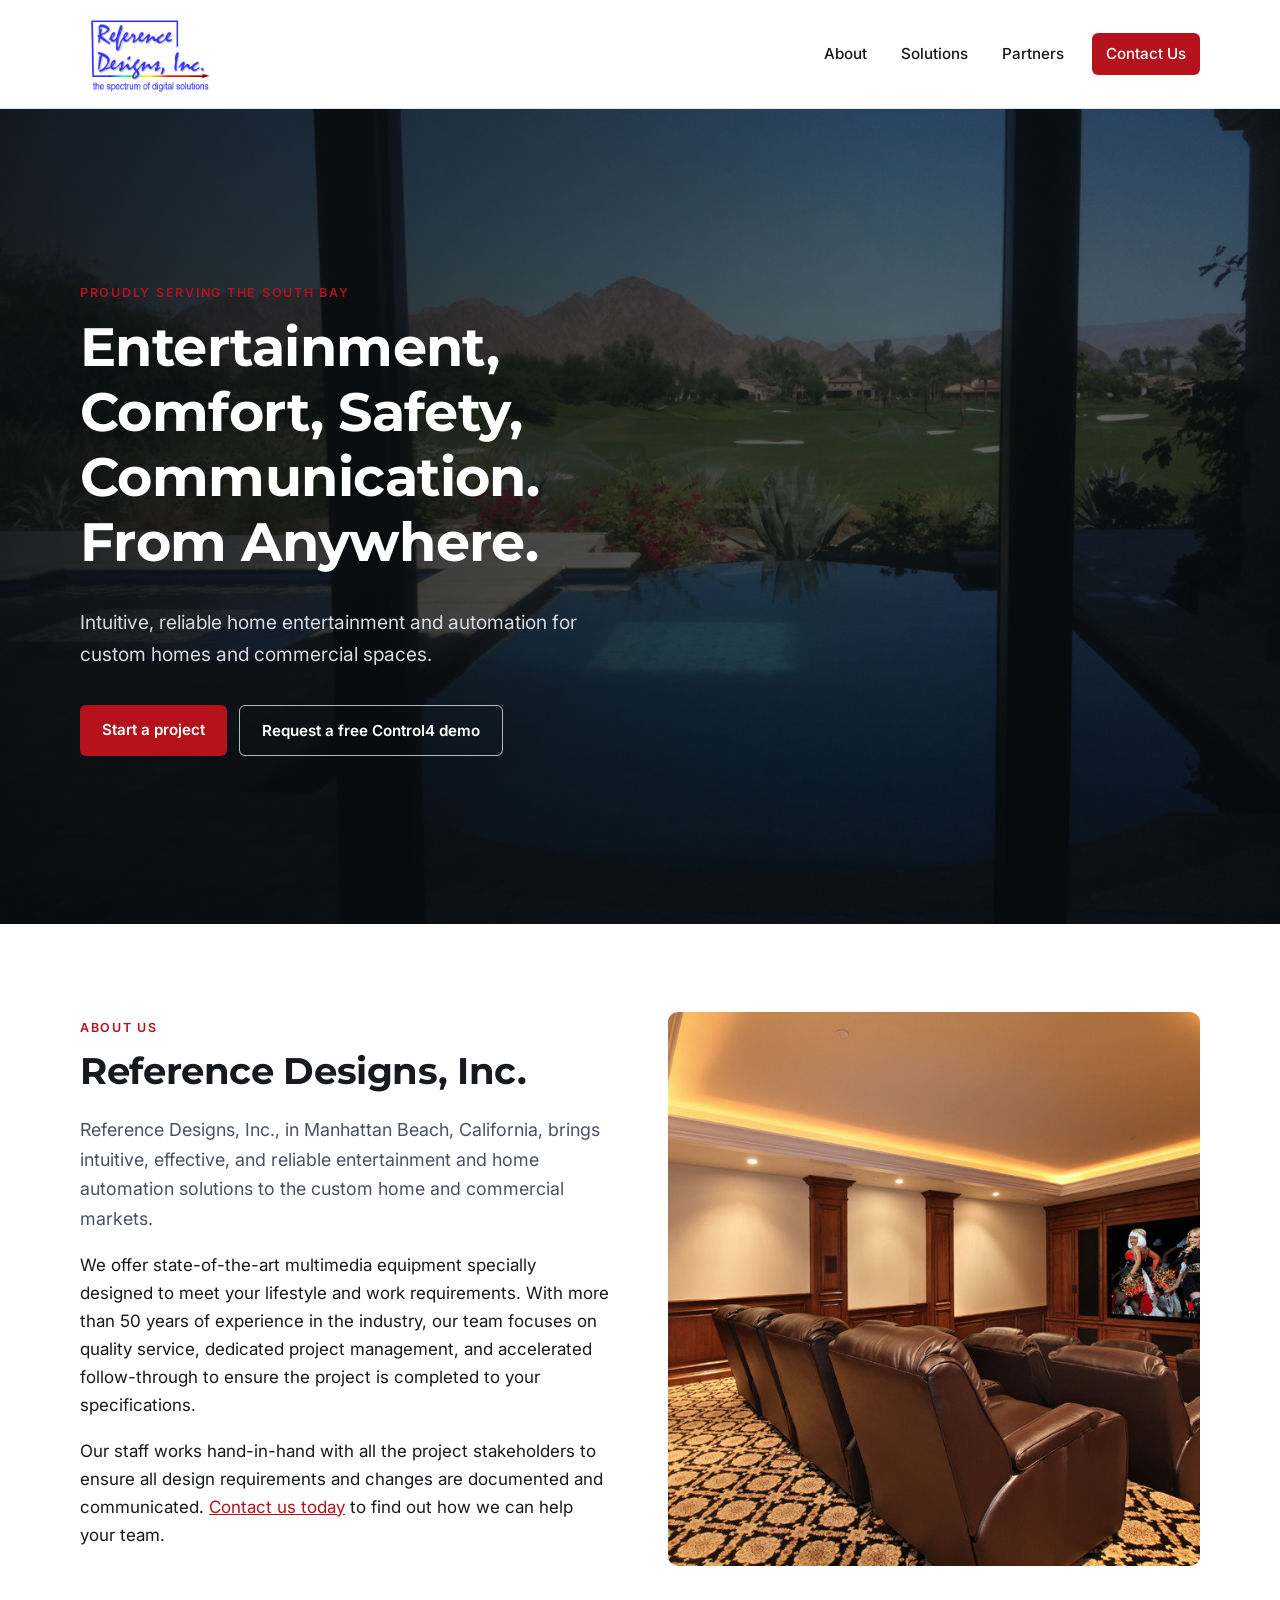
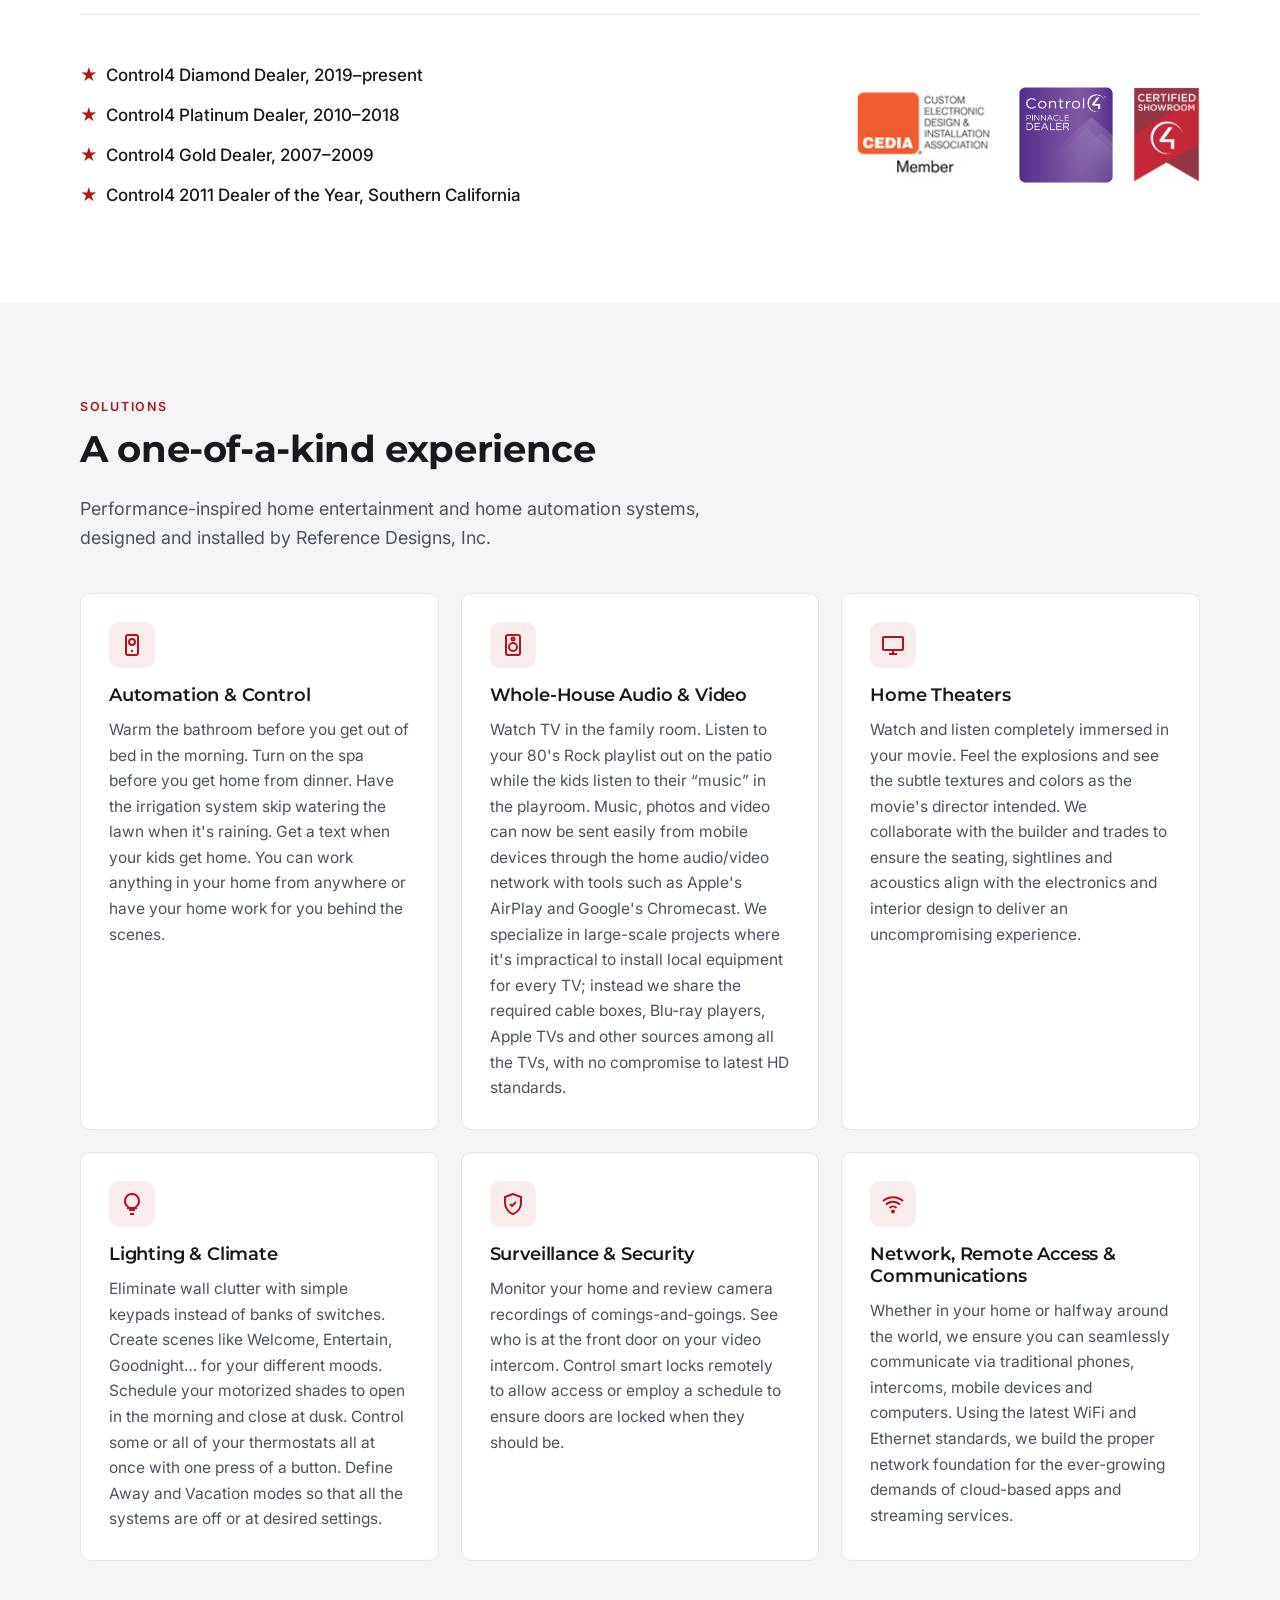
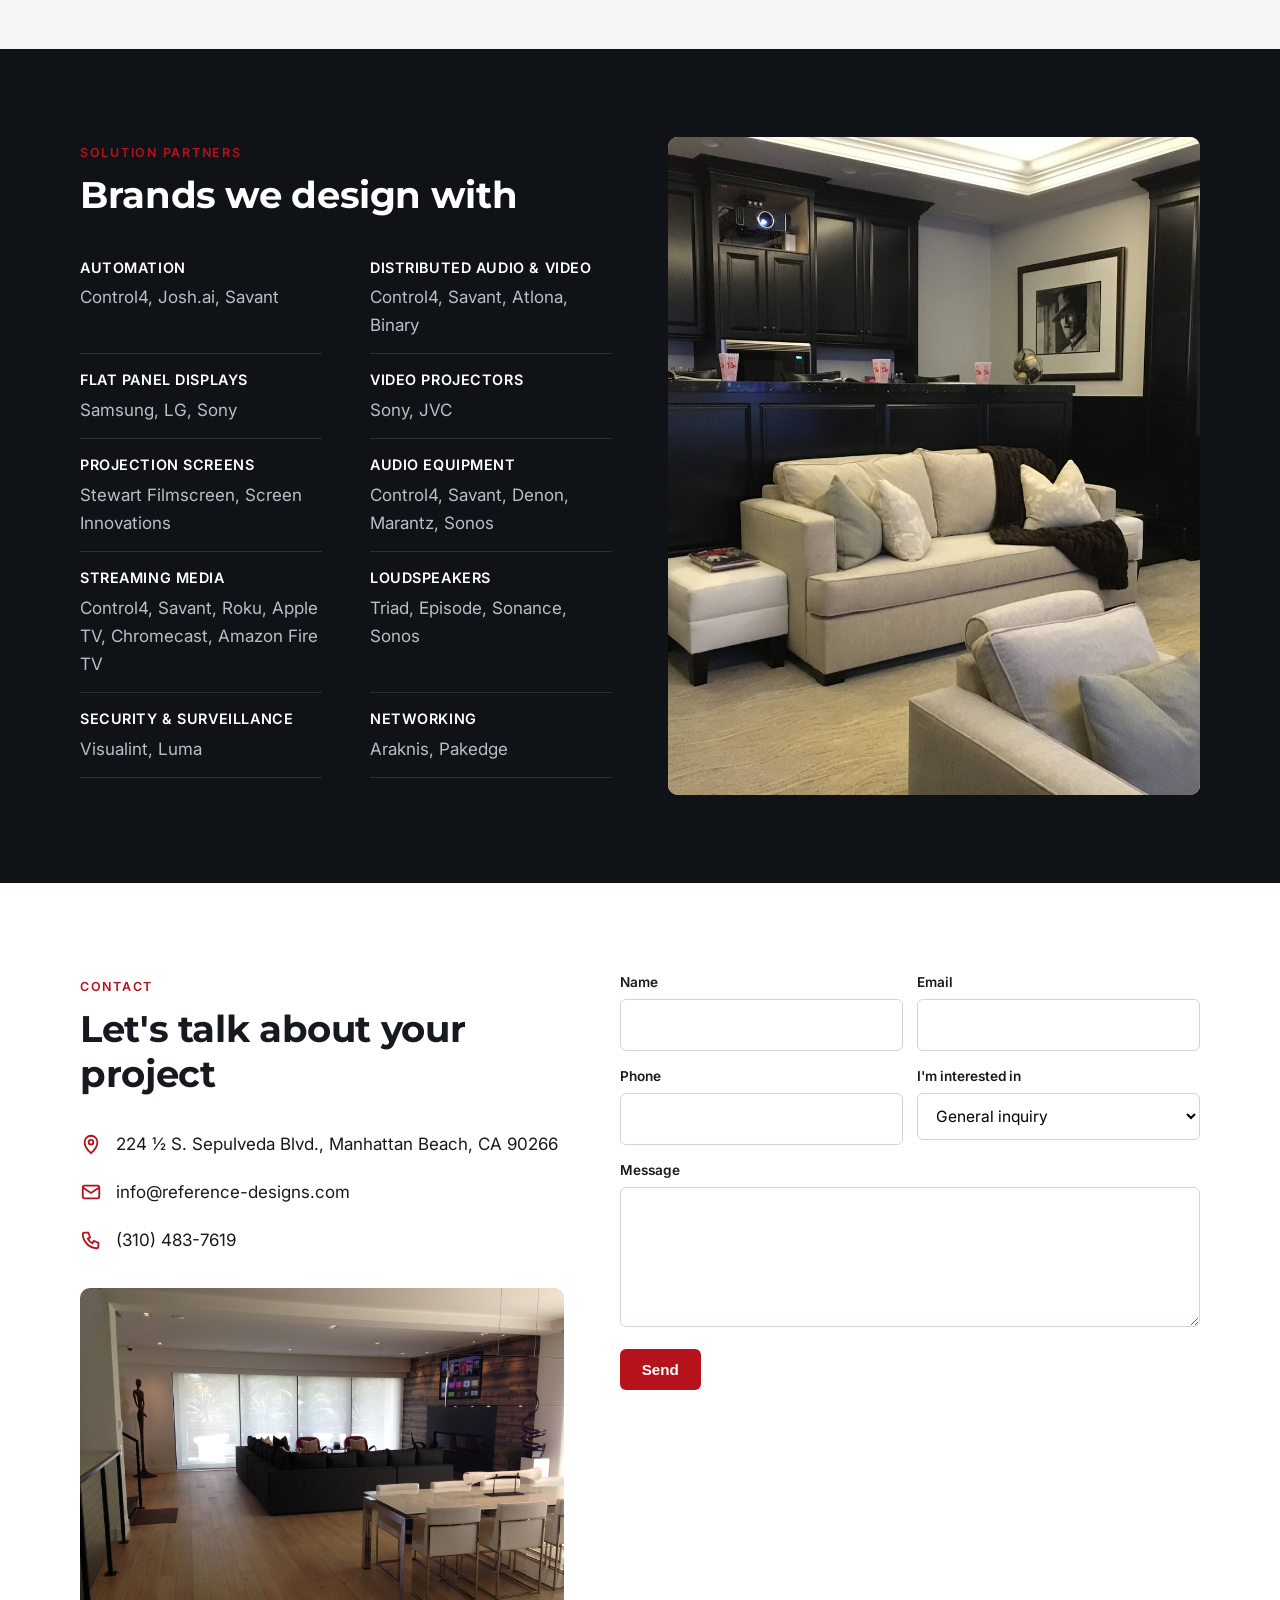
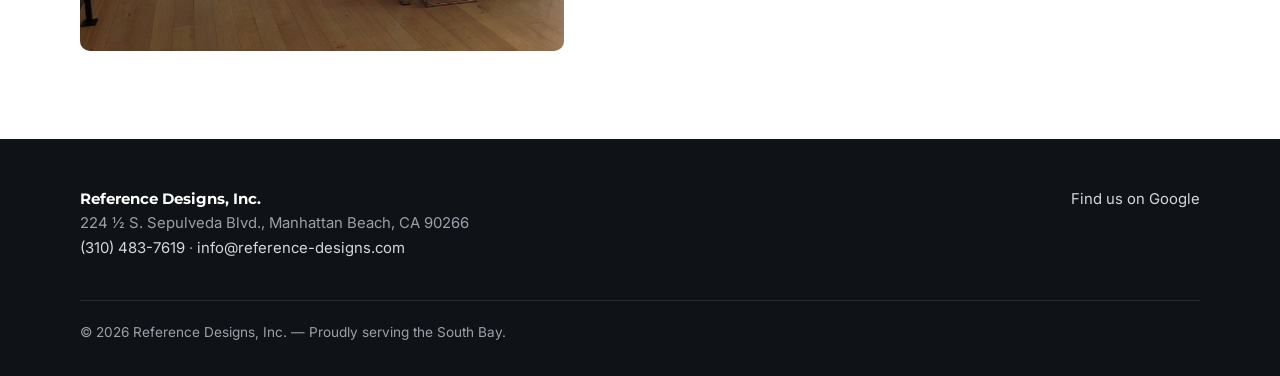
<file: index.html>
<!doctype html>
<html lang="en">
<head>
<meta charset="utf-8">
<meta name="viewport" content="width=device-width, initial-scale=1">
<title>Home Automation | Reference Designs | Manhattan Beach, CA</title>
<meta name="description" content="Reference Designs, Inc., in Manhattan Beach, California, brings intuitive, effective, and reliable entertainment and home automation solutions to the custom home and commercial markets.">
<meta name="keywords" content="Automation, Control4, Home, Home Theater, Manhattan Beach">
<meta name="google-site-verification" content="CmPFMnxHuBNrCvFs4n9rRNjYHIfg_0EYAx6GvkR1zLk">
<link rel="canonical" href="https://www.reference-designs.com/">
<meta property="og:site_name" content="Reference Designs">
<meta property="og:title" content="Home Automation | Reference Designs | Manhattan Beach, CA">
<meta property="og:description" content="Reference Designs, Inc., in Manhattan Beach, California, brings intuitive, effective, and reliable entertainment and home automation solutions to the custom home and commercial markets.">
<meta property="og:url" content="https://www.reference-designs.com/">
<meta property="og:image" content="https://www.reference-designs.com/images/logo.png">
<meta property="og:type" content="website">
<meta name="twitter:card" content="summary_large_image">
<link rel="icon" href="images/logo.png">
<link rel="preconnect" href="https://fonts.googleapis.com">
<link rel="preconnect" href="https://fonts.gstatic.com" crossorigin>
<link href="https://fonts.googleapis.com/css2?family=Inter:wght@400;500;600&family=Montserrat:wght@600;700&display=swap" rel="stylesheet">
<link rel="stylesheet" href="css/style.css">
</head>
<body>
<header class="site-header">
  <div class="wrap">
    <a class="brand" href="index.html" aria-label="Reference Designs home">
      <img src="images/logo.png" alt="Reference Designs, Inc." onerror="this.replaceWith(Object.assign(document.createElement('span'),{className:'brand-text',textContent:'Reference Designs, Inc.'}))">
    </a>
    <button class="nav-toggle" aria-label="Menu" aria-expanded="false" onclick="var n=document.getElementById('nav');n.classList.toggle('open');this.setAttribute('aria-expanded',n.classList.contains('open'))">&#9776;</button>
    <nav class="nav" id="nav">
      <a href="index.html#about">About</a>
      <a href="index.html#solutions">Solutions</a>
      <a href="index.html#partners">Partners</a>
      <a class="btn" href="index.html#contact">Contact Us</a>
    </nav>
  </div>
</header>
<main>

<section class="hero">
  <div class="hero-bg" style="background-image:url('images/hero.jpg')"></div>
  <div class="wrap">
    <span class="eyebrow">Proudly serving the South Bay</span>
    <h1>Entertainment, Comfort, Safety, Communication. From Anywhere.</h1>
    <p class="sub">Intuitive, reliable home entertainment and automation for custom homes and commercial spaces.</p>
    <div class="actions">
      <a class="btn" href="#contact">Start a project</a>
      <a class="btn btn-ghost" href="index.html?service=Control4%20Demonstration#contact">Request a free Control4 demo</a>
    </div>
  </div>
</section>

<section id="about">
  <div class="wrap">
    <div class="split">
      <div>
        <span class="eyebrow">About Us</span>
        <h2>Reference Designs, Inc.</h2>
        <p class="lead">Reference Designs, Inc., in Manhattan Beach, California, brings intuitive, effective, and reliable entertainment and home automation solutions to the custom home and commercial markets.</p>
        <p>We offer state-of-the-art multimedia equipment specially designed to meet your lifestyle and work requirements. With more than 50 years of experience in the industry, our team focuses on quality service, dedicated project management, and accelerated follow-through to ensure the project is completed to your specifications.</p>
        <p>Our staff works hand-in-hand with all the project stakeholders to ensure all design requirements and changes are documented and communicated. <a href="#contact">Contact us today</a> to find out how we can help your team.</p>
      </div>
      <img src="images/about.jpg" alt="Custom home entertainment installation by Reference Designs" loading="lazy">
    </div>
    <div class="creds">
      <ul>
        <li>Control4 Diamond Dealer, 2019&ndash;present</li>
        <li>Control4 Platinum Dealer, 2010&ndash;2018</li>
        <li>Control4 Gold Dealer, 2007&ndash;2009</li>
        <li>Control4 2011 Dealer of the Year, Southern California</li>
      </ul>
      <div class="badges">
        <img src="images/badge-cedia.jpg" alt="CEDIA member" loading="lazy">
        <img src="images/badge-control4.jpg" alt="Control4 dealer status badge" loading="lazy">
        <img src="images/badge-csd.jpg" alt="Control4 certified badge" loading="lazy">
      </div>
    </div>
  </div>
</section>

<section id="solutions" class="alt">
  <div class="wrap">
    <span class="eyebrow">Solutions</span>
    <h2>A one-of-a-kind experience</h2>
    <p class="lead" style="max-width:60ch">Performance-inspired home entertainment and home automation systems, designed and installed by Reference Designs, Inc.</p>
    <div class="grid">
      <div class="card"><div class="icon"><svg viewBox="0 0 24 24" fill="none" stroke="currentColor" stroke-width="2"><rect x="6" y="2" width="12" height="20" rx="2"/><path d="M11 18h2"/><circle cx="12" cy="9" r="3"/></svg></div><h3>Automation &amp; Control</h3><p>Warm the bathroom before you get out of bed in the morning. Turn on the spa before you get home from dinner. Have the irrigation system skip watering the lawn when it's raining. Get a text when your kids get home. You can work anything in your home from anywhere or have your home work for you behind the scenes.</p></div>
      <div class="card"><div class="icon"><svg viewBox="0 0 24 24" fill="none" stroke="currentColor" stroke-width="2"><rect x="5" y="2" width="14" height="20" rx="2"/><circle cx="12" cy="14" r="4"/><circle cx="12" cy="6" r="1.5"/></svg></div><h3>Whole-House Audio &amp; Video</h3><p>Watch TV in the family room. Listen to your 80's Rock playlist out on the patio while the kids listen to their “music” in the playroom. Music, photos and video can now be sent easily from mobile devices through the home audio/video network with tools such as Apple's AirPlay and Google's Chromecast. We specialize in large-scale projects where it's impractical to install local equipment for every TV; instead we share the required cable boxes, Blu-ray players, Apple TVs and other sources among all the TVs, with no compromise to latest HD standards.</p></div>
      <div class="card"><div class="icon"><svg viewBox="0 0 24 24" fill="none" stroke="currentColor" stroke-width="2"><rect x="2" y="4" width="20" height="13" rx="1"/><path d="M8 21h8M12 17v4"/></svg></div><h3>Home Theaters</h3><p>Watch and listen completely immersed in your movie. Feel the explosions and see the subtle textures and colors as the movie's director intended. We collaborate with the builder and trades to ensure the seating, sightlines and acoustics align with the electronics and interior design to deliver an uncompromising experience.</p></div>
      <div class="card"><div class="icon"><svg viewBox="0 0 24 24" fill="none" stroke="currentColor" stroke-width="2"><path d="M9 18h6M10 22h4M12 2a7 7 0 0 0-4 12.7V16h8v-1.3A7 7 0 0 0 12 2z"/></svg></div><h3>Lighting &amp; Climate</h3><p>Eliminate wall clutter with simple keypads instead of banks of switches. Create scenes like Welcome, Entertain, Goodnight… for your different moods. Schedule your motorized shades to open in the morning and close at dusk. Control some or all of your thermostats all at once with one press of a button. Define Away and Vacation modes so that all the systems are off or at desired settings.</p></div>
      <div class="card"><div class="icon"><svg viewBox="0 0 24 24" fill="none" stroke="currentColor" stroke-width="2"><path d="M12 2 4 5v6c0 5 3.4 9.4 8 11 4.6-1.6 8-6 8-11V5z"/><path d="m9 12 2 2 4-4"/></svg></div><h3>Surveillance &amp; Security</h3><p>Monitor your home and review camera recordings of comings-and-goings. See who is at the front door on your video intercom. Control smart locks remotely to allow access or employ a schedule to ensure doors are locked when they should be.</p></div>
      <div class="card"><div class="icon"><svg viewBox="0 0 24 24" fill="none" stroke="currentColor" stroke-width="2"><path d="M5 12.5a10 10 0 0 1 14 0M8.5 16a5 5 0 0 1 7 0M2 9a15 15 0 0 1 20 0"/><circle cx="12" cy="19.5" r="1"/></svg></div><h3>Network, Remote Access &amp; Communications</h3><p>Whether in your home or halfway around the world, we ensure you can seamlessly communicate via traditional phones, intercoms, mobile devices and computers. Using the latest WiFi and Ethernet standards, we build the proper network foundation for the ever-growing demands of cloud-based apps and streaming services.</p></div>
    </div>
  </div>
</section>

<section id="partners" class="dark">
  <div class="wrap">
    <div class="split">
      <div>
        <span class="eyebrow">Solution Partners</span>
        <h2>Brands we design with</h2>
        <dl class="partners">
        <div><dt>Automation</dt><dd>Control4, Josh.ai, Savant</dd></div>
        <div><dt>Distributed Audio &amp; Video</dt><dd>Control4, Savant, Atlona, Binary</dd></div>
        <div><dt>Flat Panel Displays</dt><dd>Samsung, LG, Sony</dd></div>
        <div><dt>Video Projectors</dt><dd>Sony, JVC</dd></div>
        <div><dt>Projection Screens</dt><dd>Stewart Filmscreen, Screen Innovations</dd></div>
        <div><dt>Audio Equipment</dt><dd>Control4, Savant, Denon, Marantz, Sonos</dd></div>
        <div><dt>Streaming Media</dt><dd>Control4, Savant, Roku, Apple TV, Chromecast, Amazon Fire TV</dd></div>
        <div><dt>Loudspeakers</dt><dd>Triad, Episode, Sonance, Sonos</dd></div>
        <div><dt>Security &amp; Surveillance</dt><dd>Visualint, Luma</dd></div>
        <div><dt>Networking</dt><dd>Araknis, Pakedge</dd></div>
        </dl>
      </div>
      <img src="images/partners.jpg" alt="Equipment rack built by Reference Designs" loading="lazy">
    </div>
  </div>
</section>

<section id="contact">
  <div class="wrap">
    <div class="contact-grid">
      <div>
        <span class="eyebrow">Contact</span>
        <h2>Let's talk about your project</h2>
        <ul class="contact-list">
          <li><svg viewBox="0 0 24 24" fill="none" stroke="currentColor" stroke-width="2"><path d="M12 22s7-6.2 7-12a7 7 0 1 0-14 0c0 5.8 7 12 7 12z"/><circle cx="12" cy="10" r="2.5"/></svg><a href="https://maps.google.com/?cid=4642767552396614287" target="_blank" rel="noopener">224 ½ S. Sepulveda Blvd., Manhattan Beach, CA 90266</a></li>
          <li><svg viewBox="0 0 24 24" fill="none" stroke="currentColor" stroke-width="2"><rect x="3" y="5" width="18" height="14" rx="2"/><path d="m3 7 9 6 9-6"/></svg><a href="mailto:info@reference-designs.com">info@reference-designs.com</a></li>
          <li><svg viewBox="0 0 24 24" fill="none" stroke="currentColor" stroke-width="2"><path d="M5 4h4l2 5-2.5 1.5a11 11 0 0 0 5 5L15 13l5 2v4a2 2 0 0 1-2 2A16 16 0 0 1 3 6a2 2 0 0 1 2-2"/></svg><a href="tel:+13104837619">(310) 483-7619</a></li>
        </ul>
        <img src="images/contact.jpg" alt="" loading="lazy" style="border-radius:10px;aspect-ratio:4/3;object-fit:cover;width:100%;background:#e2e5ea">
      </div>
      <div>

<form id="contact-form" action="https://formspree.io/f/YOUR_FORM_ID" method="POST">
  <div class="row">
    <div><label for="name">Name</label><input id="name" name="name" required autocomplete="name"></div>
    <div><label for="email">Email</label><input id="email" name="email" type="email" required autocomplete="email"></div>
  </div>
  <div class="row">
    <div><label for="phone">Phone</label><input id="phone" name="phone" type="tel" autocomplete="tel"></div>
    <div><label for="topic">I'm interested in</label>
      <select id="topic" name="topic">
        <option>General inquiry</option>
        <option>New project / design consultation</option>
        <option>Service or troubleshooting</option>
        <option>Control4 Demonstration</option>
      </select></div>
  </div>
  <label for="message">Message</label>
  <textarea id="message" name="message" required></textarea>
  <input type="text" name="_gotcha" style="display:none" tabindex="-1" autocomplete="off">
  <button class="btn" type="submit">Send</button>
  <div class="form-status" id="form-status" role="status"></div>
</form>
<script>
(function(){
  var f=document.getElementById('contact-form'); if(!f) return;
  var p=new URLSearchParams(location.search).get('service');
  if(p){ var s=document.getElementById('topic'); for(var i=0;i<s.options.length;i++) if(s.options[i].text===p) s.selectedIndex=i; }
  f.addEventListener('submit',function(e){
    e.preventDefault();
    var st=document.getElementById('form-status'), d=new FormData(f);
    var mailto=function(){
      var body='Name: '+d.get('name')+'\nEmail: '+d.get('email')+'\nPhone: '+d.get('phone')+'\nTopic: '+d.get('topic')+'\n\n'+d.get('message');
      location.href='mailto:info@reference-designs.com?subject='+encodeURIComponent('Website inquiry: '+d.get('topic'))+'&body='+encodeURIComponent(body);
    };
    if(f.action.indexOf('YOUR_FORM_ID')>-1){ mailto(); return; }
    st.textContent='Sending\u2026';
    fetch(f.action,{method:'POST',body:d,headers:{'Accept':'application/json'}})
      .then(function(r){ if(!r.ok) throw 0; f.reset(); st.textContent='Thanks \u2014 your details were sent. We\u2019ll be in touch shortly.'; })
      .catch(function(){ st.textContent='Couldn\u2019t send \u2014 opening your email app instead.'; mailto(); });
  });
})();
</script>
      </div>
    </div>
  </div>
</section>

</main>
<footer class="site-footer">
  <div class="wrap">
    <div>
      <strong>Reference Designs, Inc.</strong><br>
      224 ½ S. Sepulveda Blvd., Manhattan Beach, CA 90266<br>
      <a href="tel:+13104837619">(310) 483-7619</a> &middot; <a href="mailto:info@reference-designs.com">info@reference-designs.com</a>
    </div>
    <div>
      <a href="https://maps.google.com/?cid=4642767552396614287" target="_blank" rel="noopener">Find us on Google</a>
    </div>
    <div class="legal">&copy; <span id="yr">2026</span> Reference Designs, Inc. &mdash; Proudly serving the South Bay.</div>
  </div>
</footer>
<script>document.getElementById('yr').textContent=new Date().getFullYear();</script>
</body>
</html>
</file>
<file: css/style.css>
/* Reference Designs, Inc. — static site styles */
:root {
  --ink: #16191d;
  --ink-soft: #4a5260;
  --paper: #ffffff;
  --paper-alt: #f4f5f7;
  --line: #e2e5ea;
  --accent: #b5121b;        /* deep red, echoes the Wix logo/brand */
  --accent-dark: #8e0e15;
  --dark: #0f1216;
  --radius: 10px;
  --max: 1160px;
  --font: "Inter", system-ui, -apple-system, "Segoe UI", Roboto, Helvetica, Arial, sans-serif;
  --display: "Montserrat", var(--font);
}

* { box-sizing: border-box; }
html { scroll-behavior: smooth; }
body {
  margin: 0;
  font-family: var(--font);
  color: var(--ink);
  background: var(--paper);
  line-height: 1.65;
  font-size: 17px;
  -webkit-font-smoothing: antialiased;
}
img { max-width: 100%; display: block; }
a { color: var(--accent); }
a:hover { color: var(--accent-dark); }

.wrap { width: 100%; max-width: var(--max); margin: 0 auto; padding: 0 20px; }

h1, h2, h3 { font-family: var(--display); line-height: 1.2; margin: 0 0 .6em; letter-spacing: -.01em; }
h1 { font-size: clamp(2rem, 4.5vw, 3.4rem); font-weight: 700; }
h2 { font-size: clamp(1.6rem, 3vw, 2.3rem); font-weight: 700; }
h3 { font-size: 1.15rem; font-weight: 600; }
p { margin: 0 0 1em; }

.eyebrow {
  display: inline-block;
  font-size: .78rem; font-weight: 600; letter-spacing: .14em; text-transform: uppercase;
  color: var(--accent); margin-bottom: .8em;
}

/* ---------- Header ---------- */
.site-header {
  position: sticky; top: 0; z-index: 50;
  background: rgba(255,255,255,.96);
  backdrop-filter: blur(8px);
  border-bottom: 1px solid var(--line);
}
.site-header .wrap { display: flex; align-items: center; justify-content: space-between; height: 108px; }
.brand img { height: 88px; width: auto; }
.brand .brand-text { font-family: var(--display); font-weight: 700; font-size: 1.15rem; color: var(--ink); text-decoration: none; }
.nav { display: flex; gap: 6px; align-items: center; }
.nav a {
  text-decoration: none; color: var(--ink); font-weight: 500; font-size: .95rem;
  padding: 8px 14px; border-radius: 6px;
}
.nav a:hover, .nav a[aria-current="page"] { background: var(--paper-alt); color: var(--accent); }
.nav .btn { margin-left: 8px; }
.nav-toggle {
  display: none; background: none; border: 0; font-size: 1.6rem; cursor: pointer; color: var(--ink); padding: 6px 10px;
}
@media (max-width: 820px) {
  .nav-toggle { display: block; }
  .site-header .wrap { height: 88px; }
  .brand img { height: 68px; }
  .nav {
    display: none; position: absolute; top: 88px; left: 0; right: 0;
    flex-direction: column; align-items: stretch; gap: 0;
    background: #fff; border-bottom: 1px solid var(--line); padding: 8px 20px 16px;
  }
  .nav.open { display: flex; }
  .nav a { padding: 12px 6px; }
  .nav .btn { margin: 8px 0 0; text-align: center; }
}

/* ---------- Buttons ---------- */
.btn {
  display: inline-block; text-decoration: none; font-weight: 600; font-size: .95rem;
  background: var(--accent); color: #fff !important; padding: 12px 22px; border-radius: 6px;
  border: 0; cursor: pointer; transition: background .15s;
}
.btn:hover { background: var(--accent-dark); }
.btn-ghost { background: transparent; color: #fff !important; border: 1.5px solid rgba(255,255,255,.7); }
.btn-ghost:hover { background: rgba(255,255,255,.12); }
.btn-outline { background: transparent; color: var(--accent) !important; border: 1.5px solid var(--accent); }
.btn-outline:hover { background: var(--accent); color: #fff !important; }

/* ---------- Hero ---------- */
.hero {
  position: relative; color: #fff; background: var(--dark);
  min-height: 78vh; display: flex; align-items: center;
}
.hero-bg { position: absolute; inset: 0; background-size: cover; background-position: center; opacity: .55; }
.hero::after { content: ""; position: absolute; inset: 0; background: linear-gradient(90deg, rgba(10,12,15,.85) 0%, rgba(10,12,15,.35) 70%); }
.hero .wrap { position: relative; z-index: 1; padding-top: 80px; padding-bottom: 80px; }
.hero h1 { max-width: 15ch; }
.hero .sub { font-size: 1.2rem; color: #d8dce2; max-width: 46ch; margin-bottom: 1.8em; }
.hero .actions { display: flex; gap: 12px; flex-wrap: wrap; }

/* ---------- Sections ---------- */
section { padding: 88px 0; }
.alt { background: var(--paper-alt); }
.dark { background: var(--dark); color: #e8eaee; }
.dark h2 { color: #fff; }

.split { display: grid; grid-template-columns: 1fr 1fr; gap: 56px; align-items: center; }
.split img { border-radius: var(--radius); width: 100%; height: 100%; object-fit: cover; aspect-ratio: 3/2; background: var(--line); }
@media (max-width: 860px) { .split { grid-template-columns: 1fr; gap: 32px; } }

.lead { font-size: 1.12rem; color: var(--ink-soft); }

/* Credentials */
.creds { display: grid; grid-template-columns: 1fr auto; gap: 40px; align-items: center; margin-top: 48px; padding-top: 40px; border-top: 1px solid var(--line); }
.creds ul { list-style: none; padding: 0; margin: 0; }
.creds li { padding: 6px 0 6px 26px; position: relative; font-weight: 500; }
.creds li::before { content: "★"; position: absolute; left: 0; color: var(--accent); }
.badges { display: flex; gap: 20px; align-items: center; flex-wrap: wrap; }
.badges img { height: 96px; width: auto; }
@media (max-width: 760px) { .creds { grid-template-columns: 1fr; } }

/* Solutions grid */
.grid { display: grid; grid-template-columns: repeat(3, 1fr); gap: 22px; margin-top: 40px; }
@media (max-width: 960px) { .grid { grid-template-columns: repeat(2, 1fr); } }
@media (max-width: 620px) { .grid { grid-template-columns: 1fr; } }
.card {
  background: #fff; border: 1px solid var(--line); border-radius: var(--radius);
  padding: 28px; transition: box-shadow .2s, transform .2s;
}
.card:hover { box-shadow: 0 10px 30px rgba(15,18,22,.08); transform: translateY(-2px); }
.card .icon {
  width: 46px; height: 46px; border-radius: 10px; background: rgba(181,18,27,.08); color: var(--accent);
  display: grid; place-items: center; margin-bottom: 16px;
}
.card .icon svg { width: 24px; height: 24px; }
.card p { color: var(--ink-soft); font-size: .97rem; margin: 0; }

/* Partners */
.partners { display: grid; grid-template-columns: repeat(2, 1fr); gap: 0 48px; margin-top: 24px; }
.partners div { padding: 14px 0; border-bottom: 1px solid rgba(255,255,255,.12); }
.partners dt { font-weight: 600; color: #fff; font-size: .9rem; letter-spacing: .04em; text-transform: uppercase; }
.partners dd { margin: 4px 0 0; color: #b9bfc8; }
@media (max-width: 700px) { .partners { grid-template-columns: 1fr; } }

/* Contact */
.contact-grid { display: grid; grid-template-columns: 1fr 1.2fr; gap: 56px; }
@media (max-width: 860px) { .contact-grid { grid-template-columns: 1fr; } }
.contact-list { list-style: none; padding: 0; margin: 24px 0; }
.contact-list li { display: flex; gap: 14px; padding: 10px 0; align-items: flex-start; }
.contact-list svg { width: 22px; height: 22px; flex: none; color: var(--accent); margin-top: 3px; }
.contact-list a { color: var(--ink); text-decoration: none; }
.contact-list a:hover { color: var(--accent); }

form .row { display: grid; grid-template-columns: 1fr 1fr; gap: 14px; }
@media (max-width: 560px) { form .row { grid-template-columns: 1fr; } }
label { display: block; font-size: .85rem; font-weight: 600; margin: 0 0 6px; }
input, select, textarea {
  width: 100%; font: inherit; font-size: .97rem; padding: 12px 14px; border: 1px solid #cfd4db; border-radius: 6px; background: #fff;
  margin-bottom: 14px;
}
input:focus, select:focus, textarea:focus { outline: 2px solid rgba(181,18,27,.35); border-color: var(--accent); }
textarea { min-height: 140px; resize: vertical; }
.form-note { font-size: .85rem; color: var(--ink-soft); margin-top: 10px; }
.form-status { margin-top: 12px; font-weight: 600; }

/* Services page */
.page-head { background: var(--dark); color: #fff; padding: 72px 0 56px; }
.page-head p { color: #c3c8d0; max-width: 60ch; margin: 0; }
.services { display: grid; gap: 24px; }
.service {
  display: grid; grid-template-columns: 260px 1fr auto; gap: 28px; align-items: center;
  background: #fff; border: 1px solid var(--line); border-radius: var(--radius); overflow: hidden;
}
.service img { width: 100%; height: 100%; min-height: 190px; object-fit: cover; background: var(--line); }
.service .body { padding: 24px 0; }
.service .meta { display: flex; gap: 18px; color: var(--ink-soft); font-size: .93rem; flex-wrap: wrap; }
.service .meta span { display: inline-flex; gap: 6px; align-items: center; }
.service .price { font-family: var(--display); font-weight: 700; font-size: 1.5rem; color: var(--ink); }
.service .cta { padding: 24px 28px 24px 0; text-align: right; }
@media (max-width: 820px) {
  .service { grid-template-columns: 1fr; }
  .service img { aspect-ratio: 16/9; min-height: 0; }
  .service .body { padding: 0 22px; }
  .service .cta { padding: 0 22px 22px; text-align: left; }
}

/* Blog */
.posts { display: grid; grid-template-columns: repeat(auto-fill, minmax(300px, 1fr)); gap: 28px; }
.post-card { border: 1px solid var(--line); border-radius: var(--radius); overflow: hidden; background: #fff; text-decoration: none; color: inherit; display: flex; flex-direction: column; }
.post-card img { aspect-ratio: 4/3; object-fit: cover; width: 100%; background: var(--line); }
.post-card .body { padding: 22px; }
.post-card h3 { margin-bottom: .4em; color: var(--ink); }
.post-card p { color: var(--ink-soft); font-size: .95rem; }
.post-card .byline { font-size: .85rem; color: var(--ink-soft); }
.post-card:hover h3 { color: var(--accent); }

article.post { max-width: 740px; margin: 0 auto; }
article.post .byline { color: var(--ink-soft); font-size: .93rem; margin-bottom: 2em; }
article.post img { border-radius: var(--radius); margin: 2em 0; background: var(--line); }
article.post p strong { color: var(--ink); }
.tag { display: inline-block; background: var(--paper-alt); padding: 4px 12px; border-radius: 99px; font-size: .85rem; text-decoration: none; }
.back { display: inline-block; margin-bottom: 24px; text-decoration: none; font-weight: 500; }

/* ---------- Footer ---------- */
.site-footer { background: var(--dark); color: #9aa1ab; padding: 48px 0 32px; font-size: .93rem; }
.site-footer .wrap { display: flex; justify-content: space-between; gap: 32px; flex-wrap: wrap; }
.site-footer a { color: #d4d8de; text-decoration: none; }
.site-footer a:hover { color: #fff; }
.site-footer strong { color: #fff; font-family: var(--display); }
.site-footer .legal { width: 100%; border-top: 1px solid rgba(255,255,255,.1); padding-top: 20px; margin-top: 8px; font-size: .85rem; }
</file>
